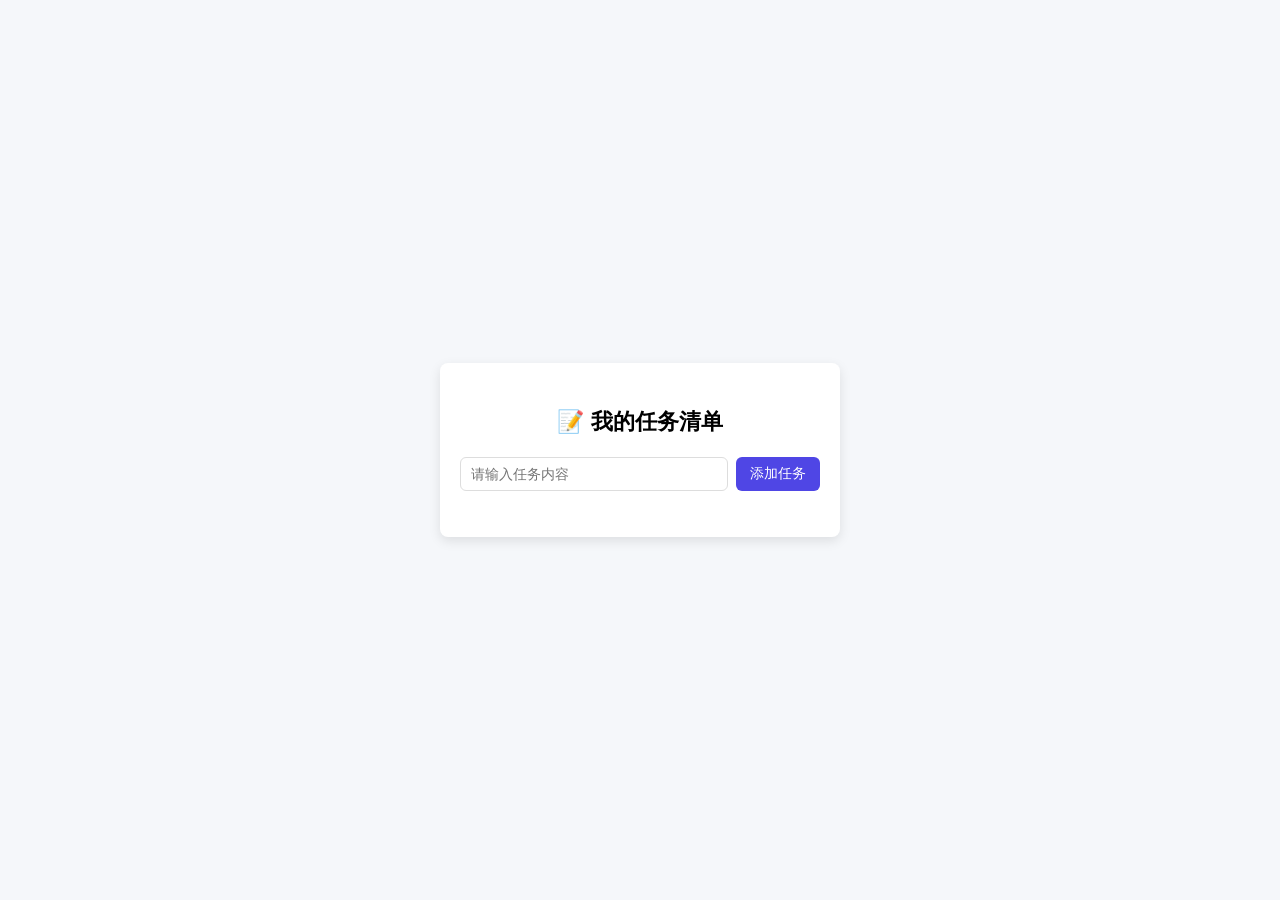
<file: index.html>
<!DOCTYPE html>
<html lang="zh-CN">
<head>
  <meta charset="UTF-8" />
  <meta name="viewport" content="width=device-width, initial-scale=1.0" />
  <title>个人任务管理器</title>
  <link rel="stylesheet" href="style.css" />
</head>
<body>
  <div class="container">
    <h1>📝 我的任务清单</h1>

    <div class="input-area">
      <input type="text" id="taskInput" placeholder="请输入任务内容" />
      <button id="addBtn">添加任务</button>
    </div>

    <ul id="taskList"></ul>
  </div>

  <script src="script.js"></script>
</body>
</html>
</file>
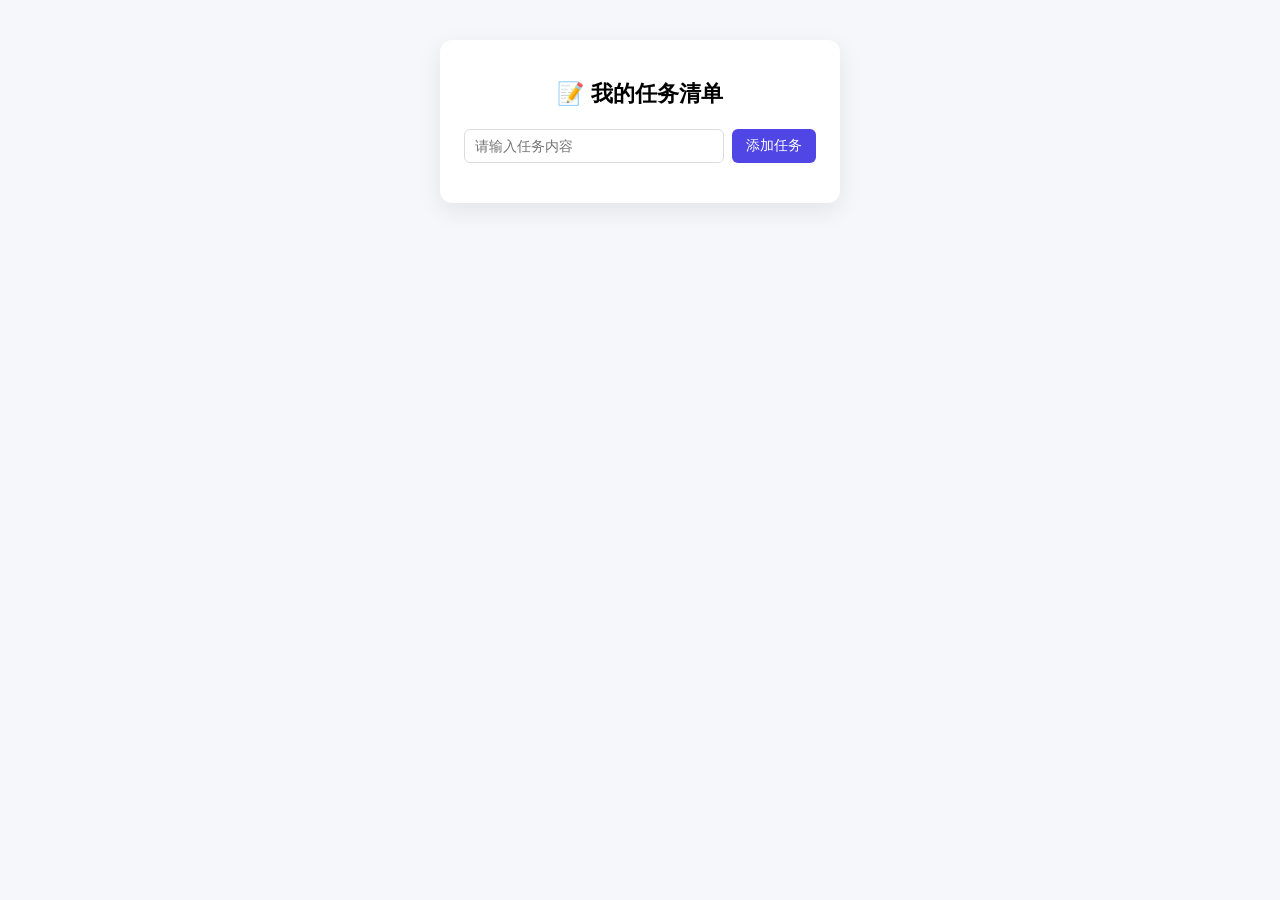
<file: Code_20260721172500.html>
<!DOCTYPE html>
<html lang="zh-CN">
<head>
  <meta charset="UTF-8" />
  <meta name="viewport" content="width=device-width, initial-scale=1.0" />
  <title>个人任务管理器</title>
  <link rel="stylesheet" href="Code_20260721172512.css" />
</head>
<body>
  <div class="container">
    <h1>📝 我的任务清单</h1>

    <div class="input-area">
      <input type="text" id="taskInput" placeholder="请输入任务内容" />
      <button id="addBtn">添加任务</button>
    </div>

    <ul id="taskList"></ul>
  </div>

  <script src="script.js"></script>
</body>
</html>
</file>
<file: style.css>
* {
  box-sizing: border-box;
}

body {
  margin: 0;
  font-family: -apple-system, BlinkMacSystemFont, "Segoe UI",
    Roboto, "Helvetica Neue", Arial, sans-serif;
  background: #f5f7fa;
  min-height: 100vh;
  display: flex;
  justify-content: center;
  align-items: center;
  padding: 40px 10px;
}

.container {
  width: 100%;
  max-width: 400px;
  background: #ffffff;
  border-radius: 8px;
  padding: 30px 20px;
  box-shadow: 0 4px 12px rgba(0, 0, 0, 0.1);
  text-align: center;
}

h1 {
  text-align: center;
  margin-bottom: 20px;
  font-size: 22px;
}

.input-area {
  display: flex;
  gap: 8px;
  margin-bottom: 16px;
}

input {
  flex: 1;
  padding: 8px 10px;
  border: 1px solid #ddd;
  border-radius: 6px;
  font-size: 14px;
}

button {
  padding: 8px 14px;
  border: none;
  border-radius: 6px;
  background: #4f46e5;
  color: #fff;
  font-size: 14px;
  cursor: pointer;
}

button:hover {
  background: #4338ca;
}

ul {
  list-style: none;
  padding: 0;
  margin: 0;
}

li {
  display: flex;
  align-items: center;
  justify-content: space-between;
  padding: 10px 8px;
  border-bottom: 1px solid #eee;
  font-size: 14px;
}

li.done span {
  text-decoration: line-through;
  color: #999;
}

li span {
  cursor: pointer;
  flex: 1;
}

.delete-btn {
  background: transparent;
  border: none;
  color: #ef4444;
  cursor: pointer;
  font-size: 14px;
}
</file>
<file: Code_20260721172512.css>
* {
  box-sizing: border-box;
}

body {
  margin: 0;
  font-family: -apple-system, BlinkMacSystemFont, "Segoe UI",
    Roboto, "Helvetica Neue", Arial, sans-serif;
  background: #f5f7fa;
  display: flex;
  justify-content: center;
  padding: 40px 10px;
}

.container {
  width: 100%;
  max-width: 400px;
  background: #ffffff;
  border-radius: 12px;
  padding: 24px;
  box-shadow: 0 8px 24px rgba(0, 0, 0, 0.08);
}

h1 {
  text-align: center;
  margin-bottom: 20px;
  font-size: 22px;
}

.input-area {
  display: flex;
  gap: 8px;
  margin-bottom: 16px;
}

input {
  flex: 1;
  padding: 8px 10px;
  border: 1px solid #ddd;
  border-radius: 6px;
  font-size: 14px;
}

button {
  padding: 8px 14px;
  border: none;
  border-radius: 6px;
  background: #4f46e5;
  color: #fff;
  font-size: 14px;
  cursor: pointer;
}

button:hover {
  background: #4338ca;
}

ul {
  list-style: none;
  padding: 0;
  margin: 0;
}

li {
  display: flex;
  align-items: center;
  justify-content: space-between;
  padding: 10px 8px;
  border-bottom: 1px solid #eee;
  font-size: 14px;
}

li.done span {
  text-decoration: line-through;
  color: #999;
}

li span {
  cursor: pointer;
  flex: 1;
}

.delete-btn {
  background: transparent;
  border: none;
  color: #ef4444;
  cursor: pointer;
  font-size: 14px;
}
</file>
